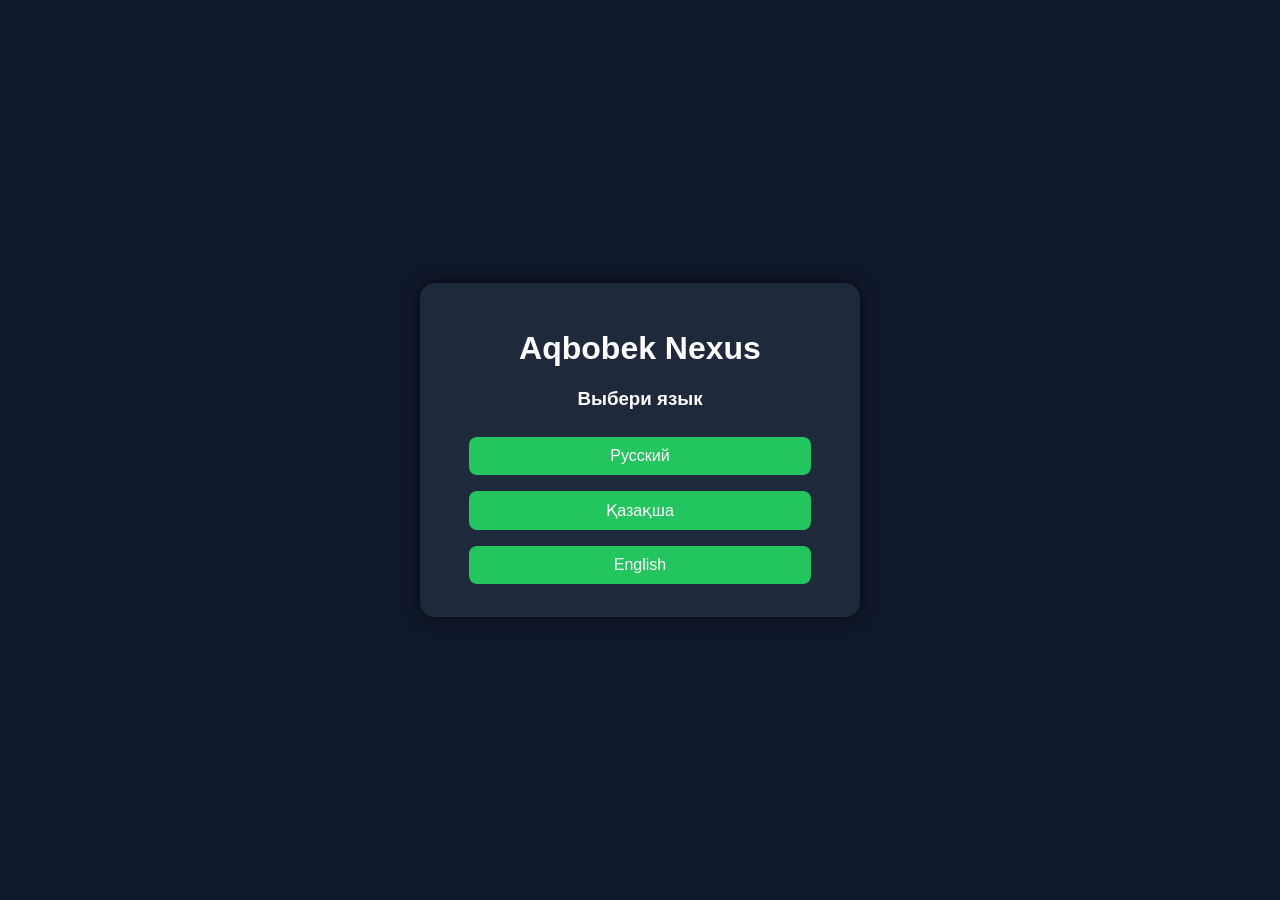
<file: index.html>
<!DOCTYPE html>
<html lang="ru">
<head>
<meta charset="UTF-8">
<title>Aqbobek Nexus</title>
<link rel="stylesheet" href="style.css">
</head>
<body>
<div class="card">
    <h1>Aqbobek Nexus</h1>
    <h3>Выбери язык</h3>

    <button onclick="chooseLang('ru')">Русский</button>
    <button onclick="chooseLang('kz')">Қазақша</button>
    <button onclick="chooseLang('en')">English</button>
</div>
<script src="app.js"></script>
</body>
</html>
</file>
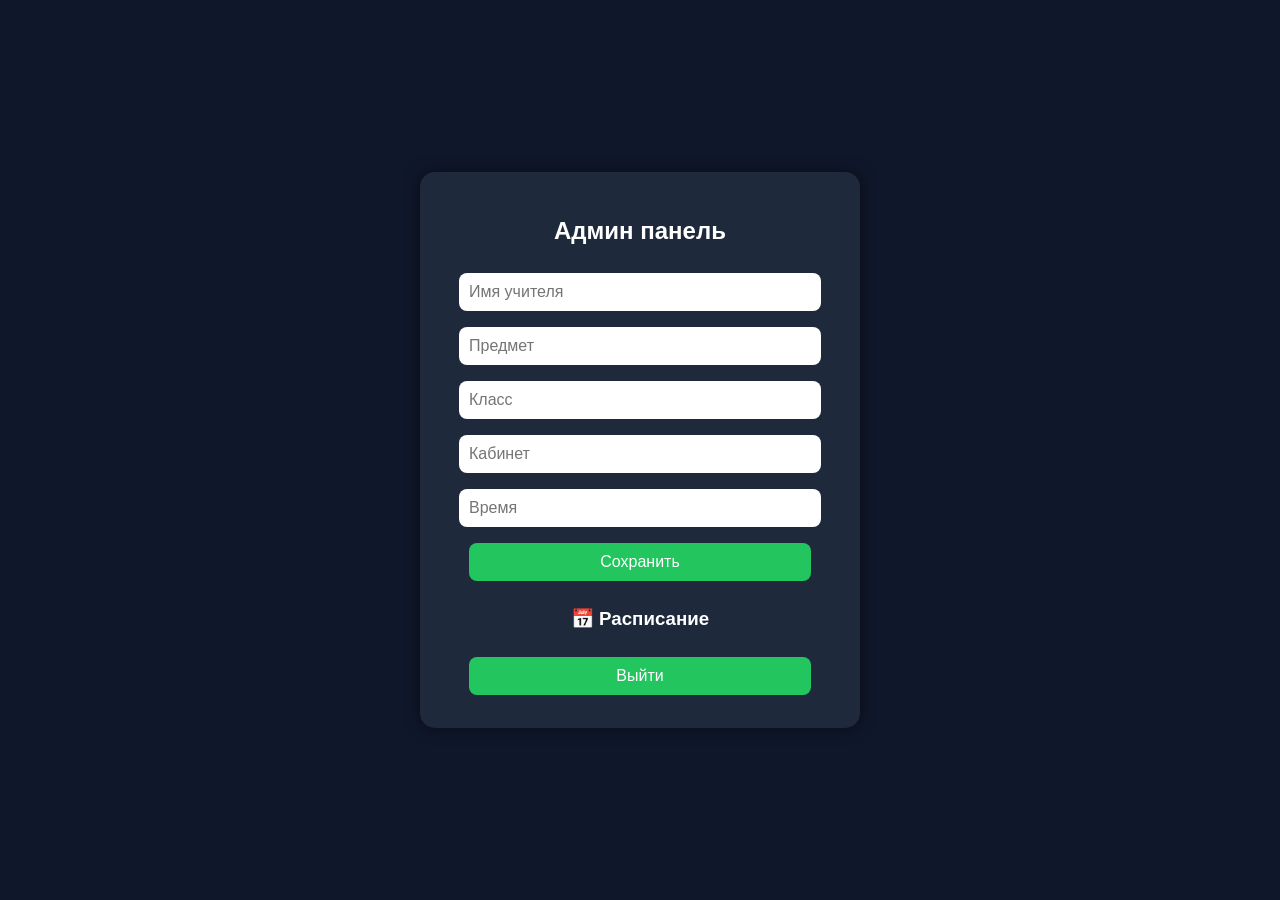
<file: admin.html>
<!DOCTYPE html>
<html lang="ru">
<head>
<meta charset="UTF-8">
<title>Админ</title>
<link rel="stylesheet" href="style.css">
</head>
<body>
<div class="card">
    <h2>Админ панель</h2>

    <input id="teacher" placeholder="Имя учителя">
    <input id="lesson" placeholder="Предмет">
    <input id="className" placeholder="Класс">
    <input id="room" placeholder="Кабинет">
    <input id="time" placeholder="Время">
    <button onclick="addSchedule()">Сохранить</button>

    <h3>📅 Расписание</h3>
    <ul id="list"></ul>

    <button onclick="logout()">Выйти</button>
</div>
<script src="app.js"></script>
</body>
</html>
</file>
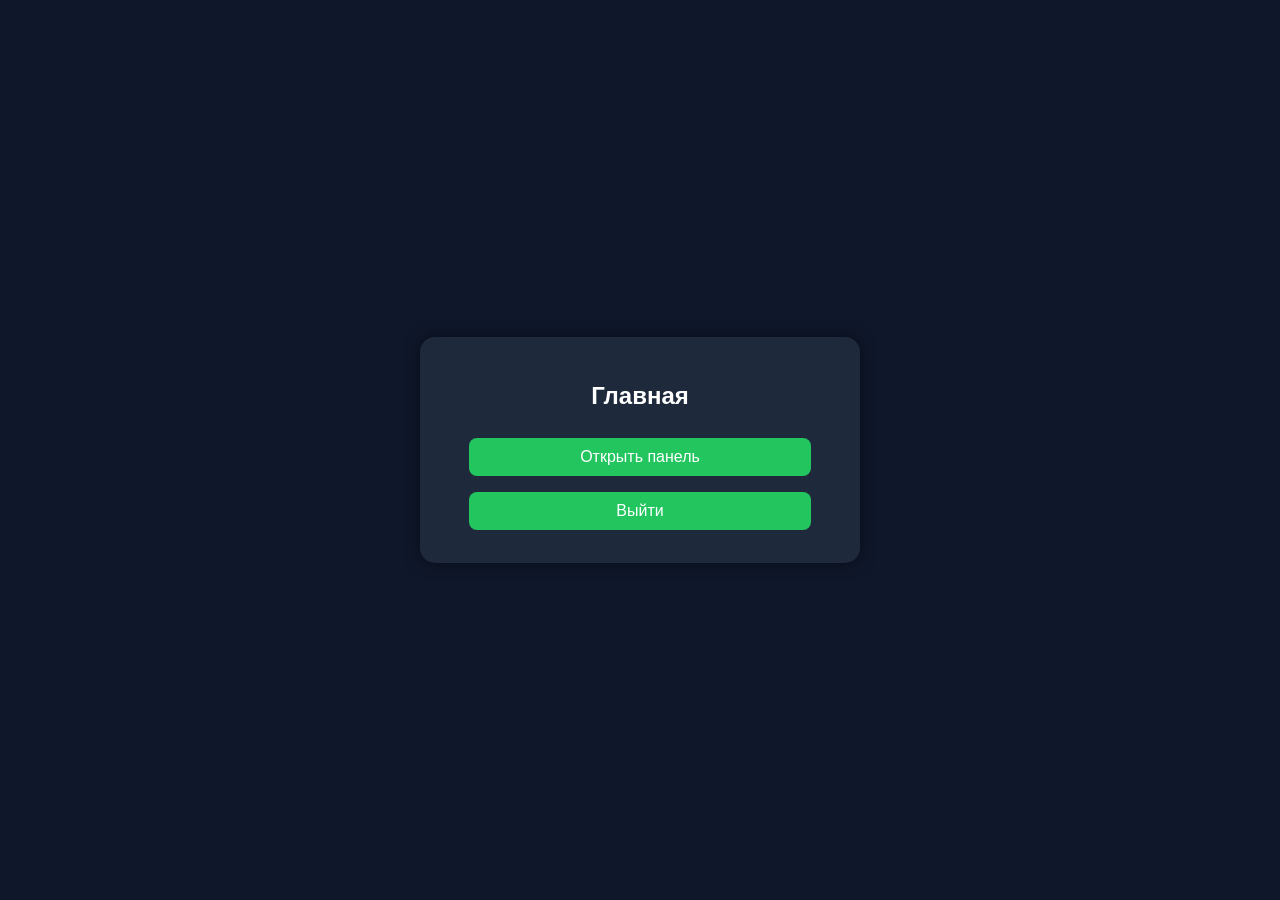
<file: dashboard.html>
<!DOCTYPE html>
<html lang="ru">
<head>
<meta charset="UTF-8">
<title>Главная</title>
<link rel="stylesheet" href="style.css">
</head>
<body>
<div class="card">
    <h2>Главная</h2>
    <p id="info"></p>

    <button onclick="goToPanel()">Открыть панель</button>
    <button onclick="logout()">Выйти</button>
</div>
<script src="app.js"></script>
</body>
</html>
</file>
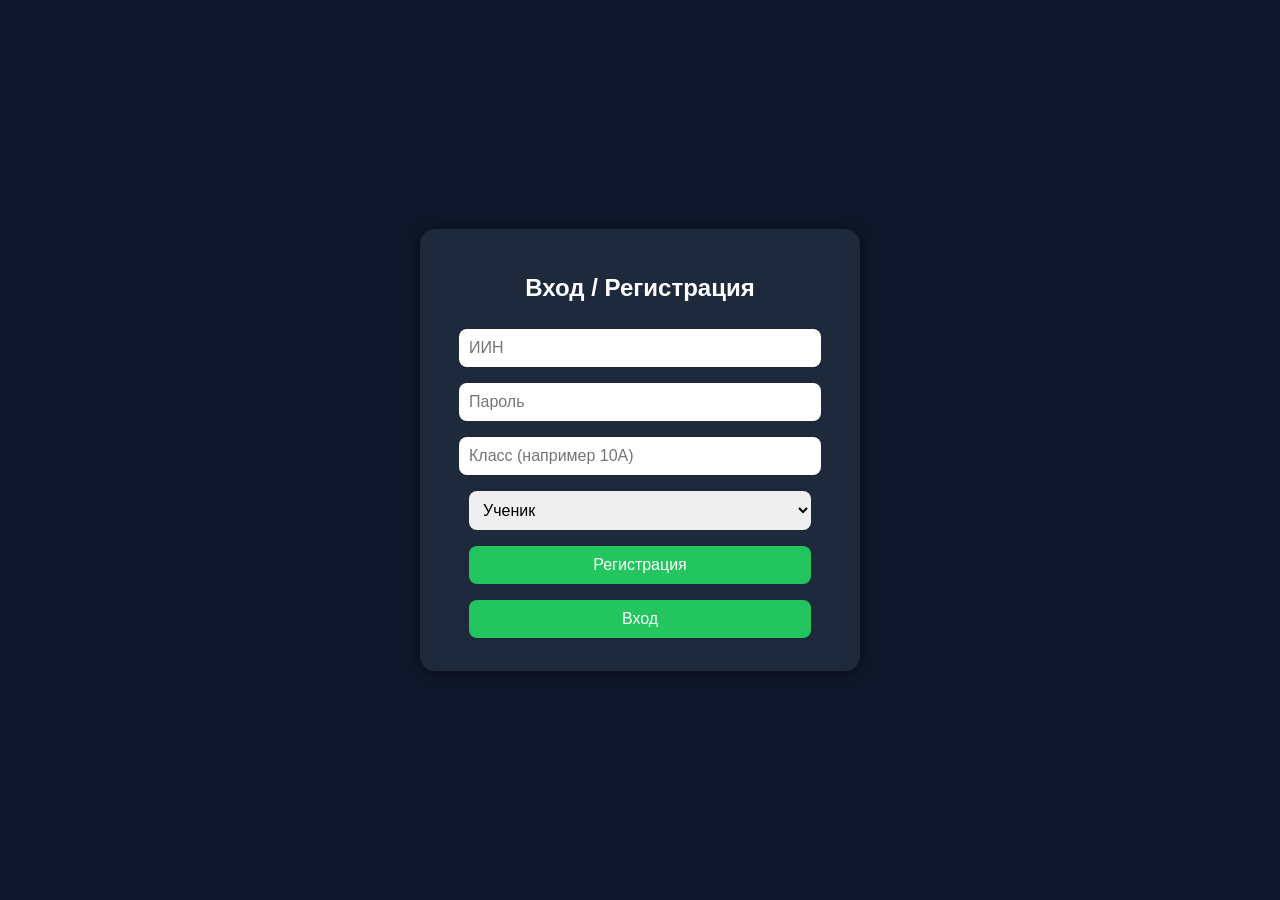
<file: login.html>
<!DOCTYPE html>
<html lang="ru">
<head>
<meta charset="UTF-8">
<title>Вход / Регистрация</title>
<link rel="stylesheet" href="style.css">
</head>
<body>
<div class="card">
    <h2>Вход / Регистрация</h2>

    <input id="iin" placeholder="ИИН">
    <input id="password" type="password" placeholder="Пароль">
    <input id="className" placeholder="Класс (например 10A)">

    <select id="role">
        <option value="student">Ученик</option>
        <option value="teacher">Учитель</option>
        <option value="parent">Родитель</option>
        <option value="admin">Админ</option>
    </select>

    <button onclick="register()">Регистрация</button>
    <button onclick="login()">Вход</button>
</div>
<script src="app.js"></script>
</body>
</html>
</file>
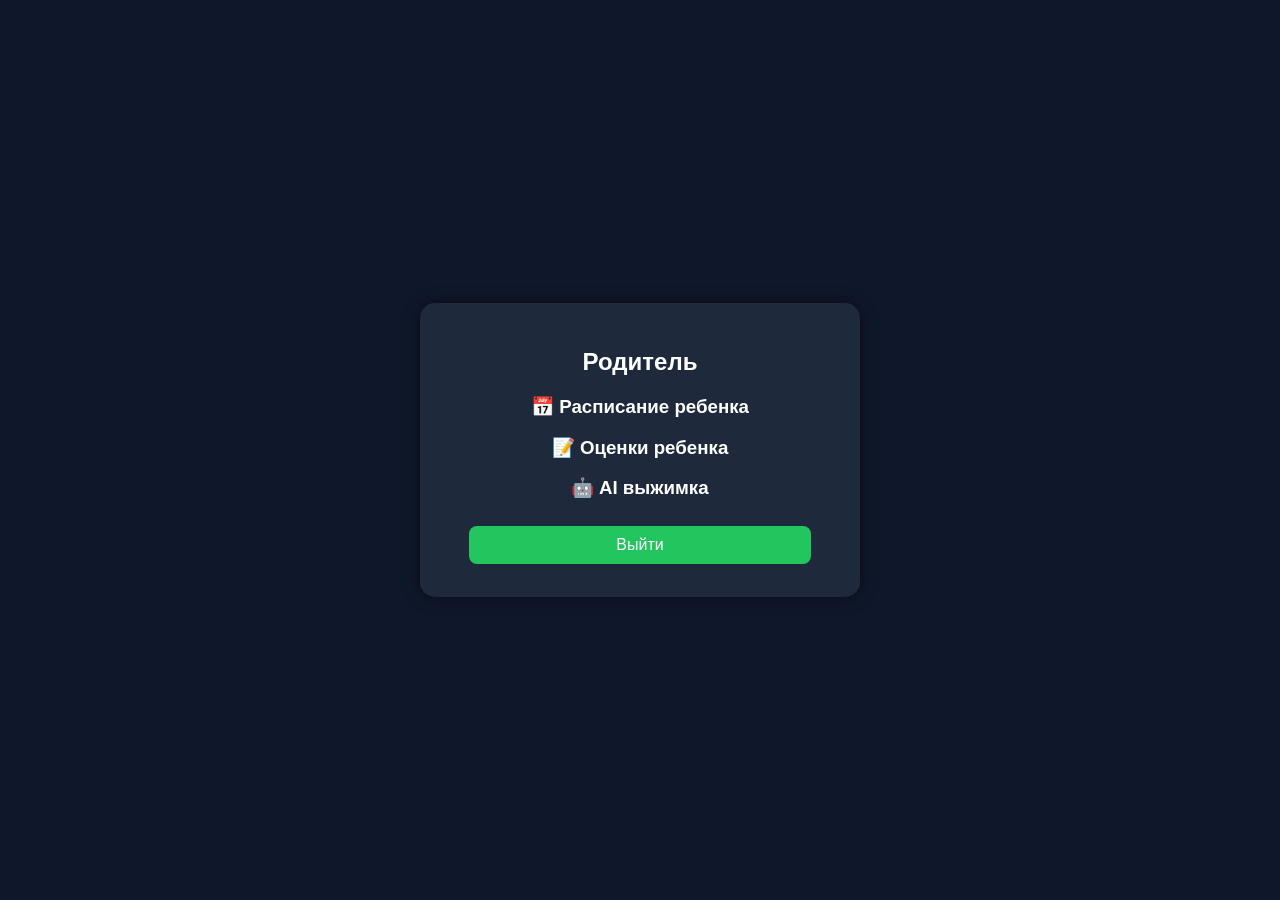
<file: parent.html>
<!DOCTYPE html>
<html lang="ru">
<head>
<meta charset="UTF-8">
<title>Родитель</title>
<link rel="stylesheet" href="style.css">
</head>
<body>
<div class="card">
    <h2>Родитель</h2>

    <h3>📅 Расписание ребенка</h3>
    <ul id="schedule"></ul>

    <h3>📝 Оценки ребенка</h3>
    <ul id="grades"></ul>

    <h3>🤖 AI выжимка</h3>
    <ul id="aiTips"></ul>

    <button onclick="logout()">Выйти</button>
</div>
<script src="app.js"></script>
</body>
</html>
</file>
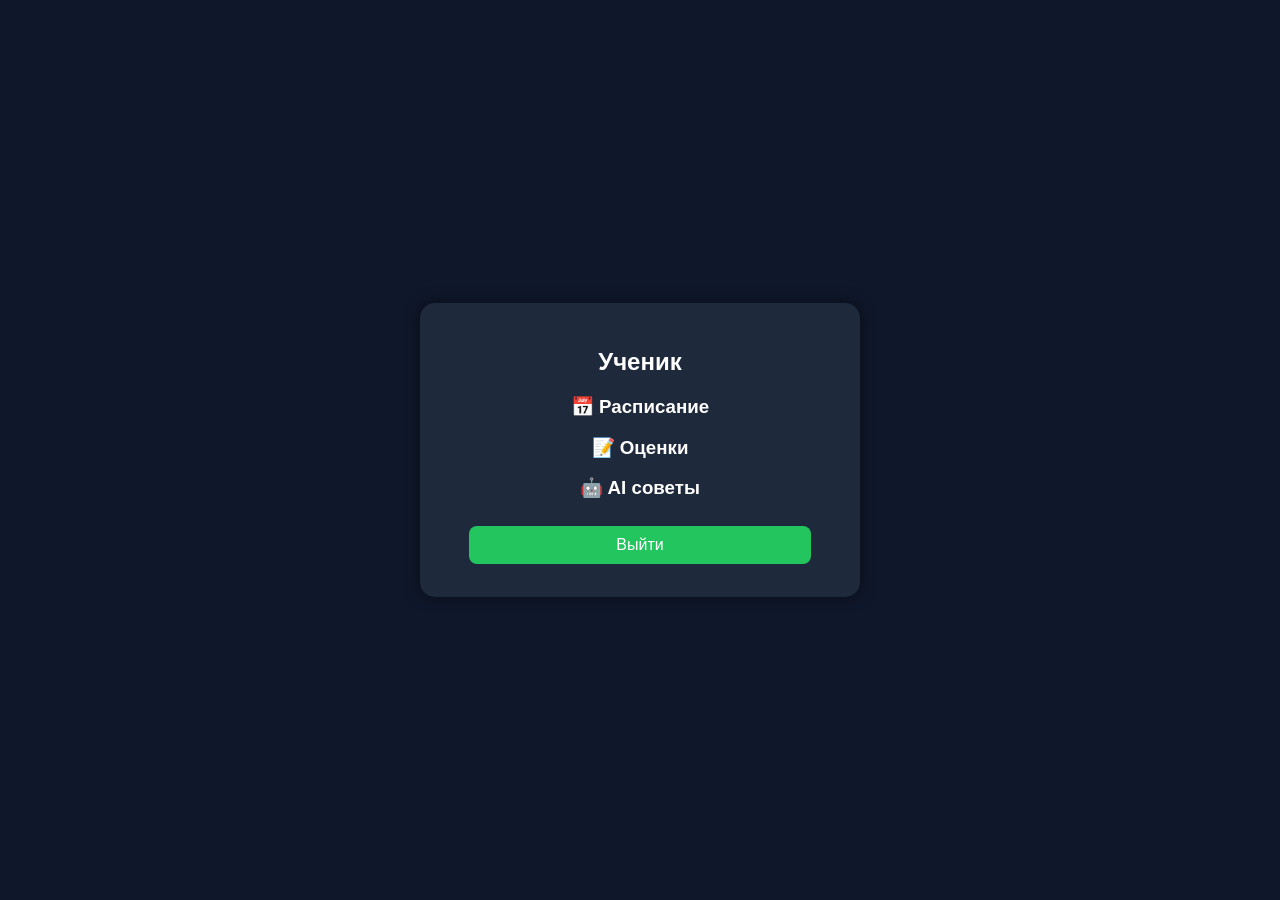
<file: student.html>
<!DOCTYPE html>
<html lang="ru">
<head>
<meta charset="UTF-8">
<title>Ученик</title>
<link rel="stylesheet" href="style.css">
</head>
<body>
<div class="card">
    <h2>Ученик</h2>
    <h3>📅 Расписание</h3>
    <ul id="schedule"></ul>

    <h3>📝 Оценки</h3>
    <ul id="grades"></ul>

    <h3>🤖 AI советы</h3>
    <ul id="aiTips"></ul>

    <button onclick="logout()">Выйти</button>
</div>
<script src="app.js"></script>
</body>
</html>
</file>
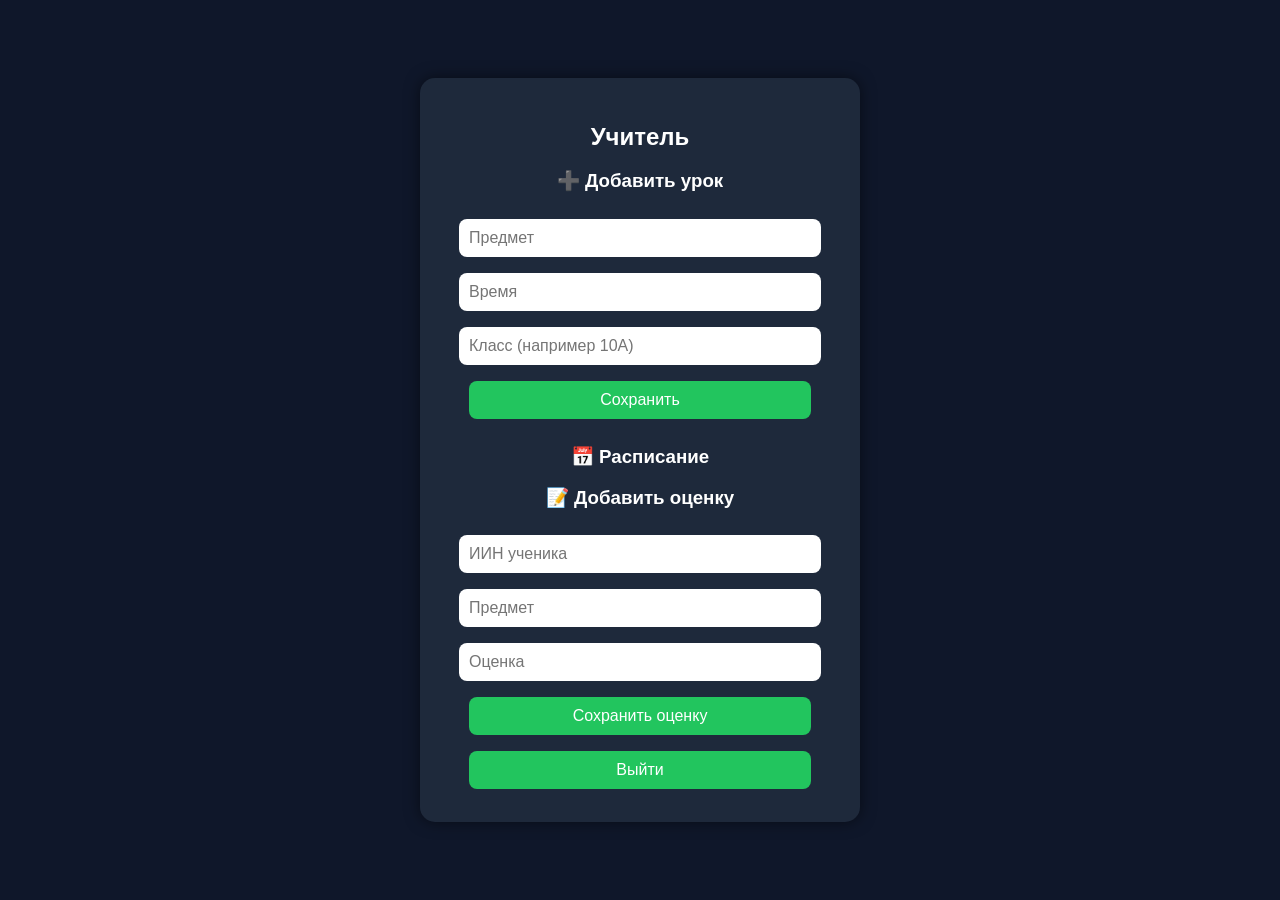
<file: teacher.html>
<!DOCTYPE html>
<html lang="ru">
<head>
<meta charset="UTF-8">
<title>Учитель</title>
<link rel="stylesheet" href="style.css">
</head>
<body>
<div class="card">
    <h2>Учитель</h2>

    <h3>➕ Добавить урок</h3>
    <input id="lesson" placeholder="Предмет">
    <input id="time" placeholder="Время">
    <input id="className" placeholder="Класс (например 10A)">
    <button onclick="addSchedule()">Сохранить</button>

    <h3>📅 Расписание</h3>
    <ul id="list"></ul>

    <h3>📝 Добавить оценку</h3>
    <input id="studentIIN" placeholder="ИИН ученика">
    <input id="subject" placeholder="Предмет">
    <input id="grade" placeholder="Оценка">
    <button onclick="addGrade()">Сохранить оценку</button>

    <button onclick="logout()">Выйти</button>
</div>
<script src="app.js"></script>
</body>
</html>
</file>
<file: style.css>
body {
    font-family: Arial, sans-serif;
    background: #0f172a;
    color: white;
    margin: 0;
    padding: 0;
    display: flex;
    justify-content: center;
    align-items: center;
    min-height: 100vh;
}

.card {
    background: #1e293b;
    padding: 25px 30px;
    border-radius: 15px;
    margin: 10px;
    width: 380px;
    text-align: center;
    box-shadow: 0 0 15px rgba(0,0,0,0.5);
}

input, select, button {
    width: 90%;
    padding: 10px;
    margin: 8px 0;
    border-radius: 8px;
    border: none;
    font-size: 16px;
}

button {
    background: #22c55e;
    color: white;
    cursor: pointer;
    transition: 0.3s;
}

button:hover {
    background: #16a34a;
}

ul {
    text-align: left;
    margin-top: 15px;
}
</file>
